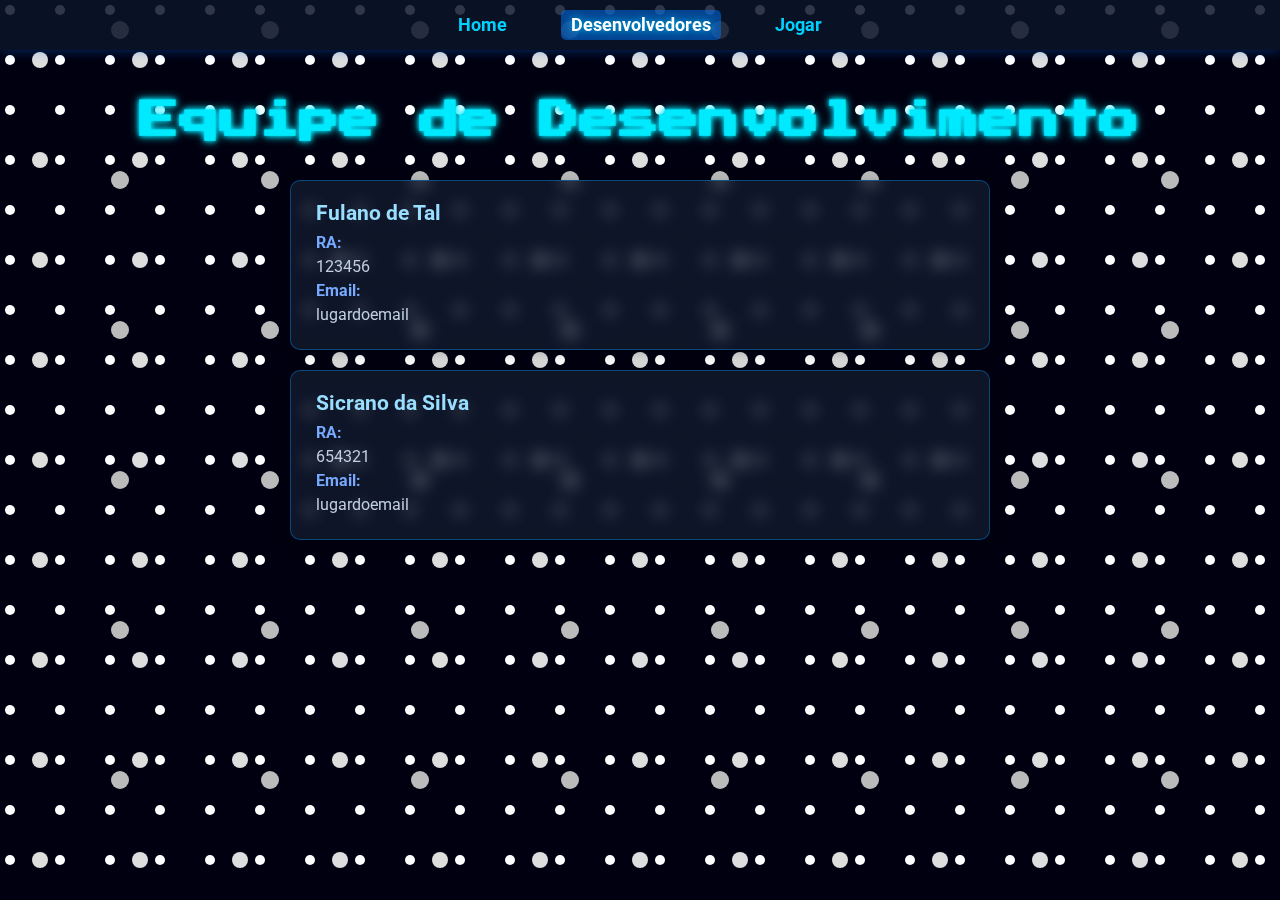
<file: developers.html>
<!DOCTYPE html>
<html lang="pt">
<head>
  <meta charset="UTF-8">
  <meta name="viewport" content="width=device-width, initial-scale=1.0">
  <title>Galaxy Guardian – Desenvolvedores</title>
  <link href="https://fonts.googleapis.com/css2?family=Press+Start+2P&family=Roboto:wght@300;400;700&display=swap" rel="stylesheet">
  <style>
    /* Reset Básico */
    * {
      margin: 0;
      padding: 0;
      box-sizing: border-box;
    }

    body {
      font-family: 'Roboto', sans-serif;
      background-color: #000010; /* Azul escuro espacial */
      color: #e0e0e0; /* Cinza claro para texto */
      display: flex;
      flex-direction: column;
      align-items: center;
      min-height: 100vh;
      overflow-x: hidden; /* Prevenir scroll horizontal */
      overflow-y: auto; /* Permitir scroll vertical */
      position: relative;
      text-align: center;
    }

    /* Fundo de Estrelas Animado */
    .stars, .stars2, .stars3 {
      position: absolute;
      top: 0;
      left: 0;
      right: 0;
      bottom: 0;
      width: 100%;
      height: 100%;
      display: block;
      background-repeat: repeat;
      background-position: 0 0;
      z-index: -1;
    }

    .stars {
      background-image: url('data:image/svg+xml;utf8,<svg xmlns="http://www.w3.org/2000/svg" width="5" height="5"><circle fill="%23FFF" cx="1" cy="1" r="0.5"/></svg>');
      background-size: 50px 50px;
      animation: animStar 50s linear infinite;
    }

    .stars2 {
      background-image: url('data:image/svg+xml;utf8,<svg xmlns="http://www.w3.org/2000/svg" width="5" height="5"><circle fill="%23DDD" cx="2" cy="3" r="0.4"/></svg>');
      background-size: 100px 100px;
      animation: animStar 100s linear infinite;
    }

    .stars3 {
      background-image: url('data:image/svg+xml;utf8,<svg xmlns="http://www.w3.org/2000/svg" width="5" height="5"><circle fill="%23BBB" cx="4" cy="1" r="0.3"/></svg>');
      background-size: 150px 150px;
      animation: animStar 150s linear infinite;
    }

    @keyframes animStar {
      from { background-position: 0 0; }
      to { background-position: -10000px 5000px; }
    }

    /* Estilização da Barra de Navegação */
    nav {
      background-color: rgba(10, 20, 40, 0.85);
      padding: 15px 0;
      width: 100%;
      text-align: center;
      position: fixed;
      top: 0;
      left: 0;
      z-index: 1000;
      box-shadow: 0 2px 10px rgba(0, 120, 255, 0.3);
    }

    nav a {
      font-family: 'Roboto', sans-serif;
      color: #00d1ff;
      margin: 0 20px;
      text-decoration: none;
      font-size: 1.1em;
      font-weight: bold;
      padding: 5px 10px;
      border-radius: 5px;
      transition: color 0.3s ease, background-color 0.3s ease;
    }

    nav a:hover, nav a.active {
      color: #ffffff;
      background-color: rgba(0, 120, 255, 0.5);
      text-shadow: 0 0 8px #00d1ff;
    }

    /* Área de Conteúdo Principal */
    main {
      padding: 100px 20px 40px 20px; /* Padding superior aumentado para nav */
      display: flex;
      flex-direction: column;
      align-items: center;
      flex-grow: 1;
      z-index: 1;
      width: 100%;
    }

    /* Título da Página de Desenvolvedores */
    h1 {
      font-family: 'Press Start 2P', cursive;
      color: #00eaff;
      font-size: 2.5em; /* Um pouco menor que o título principal do jogo */
      margin-bottom: 40px;
      text-shadow:
        0 0 5px #00eaff,
        0 0 10px #00eaff;
    }

    /* Lista de Desenvolvedores */
    .developer-list {
      list-style: none;
      padding: 0;
      max-width: 700px;
      width: 90%;
    }

    .developer-item {
      background-color: rgba(20, 30, 50, 0.7); /* Fundo do card */
      backdrop-filter: blur(8px);
      -webkit-backdrop-filter: blur(8px);
      border: 1px solid rgba(0, 150, 255, 0.4);
      border-radius: 10px;
      padding: 20px 25px;
      margin-bottom: 20px;
      box-shadow: 0 4px 15px rgba(0, 0, 0, 0.2);
      text-align: left; /* Alinhar texto à esquerda dentro do card */
      transition: transform 0.3s ease, box-shadow 0.3s ease;
    }

    .developer-item:hover {
        transform: translateY(-5px) scale(1.02);
        box-shadow: 0 8px 25px rgba(0, 120, 255, 0.3);
    }

    .developer-item strong {
      font-family: 'Roboto', sans-serif;
      font-weight: 700; /* Negrito mais forte */
      color: #99ddff; /* Azul claro para o nome */
      font-size: 1.3em;
      display: block;
      margin-bottom: 8px;
    }

    .developer-item span {
      display: block; /* Cada informação em uma nova linha */
      color: #c0d0e0; /* Cor mais suave para RA e email */
      font-size: 1em;
      margin-bottom: 5px;
      word-break: break-all; /* Quebrar emails longos se necessário */
    }
     .developer-item span .label {
        font-weight: bold;
        color: #77aaff; /* Cor para os rótulos RA e Email */
     }


  </style>
</head>
<body>
  <div class="stars"></div>
  <div class="stars2"></div>
  <div class="stars3"></div>

  <nav>
    <a href="index.html">Home</a>
    <a href="developers.html" class="active">Desenvolvedores</a> <a href="game.html">Jogar</a>
  </nav>

  <main>
    <h1>Equipe de Desenvolvimento</h1>
    <ul class="developer-list">
      <li class="developer-item">
        <strong>Fulano de Tal</strong>
        <span><span class="label">RA:</span> 123456</span>
        <span><span class="label">Email:</span> lugardoemail</span>
      </li>
      <li class="developer-item">
        <strong>Sicrano da Silva</strong>
        <span><span class="label">RA:</span> 654321</span>
        <span><span class="label">Email:</span> lugardoemail</span>
      </li>
      </ul>
  </main>

</body>
</html>
</file>
